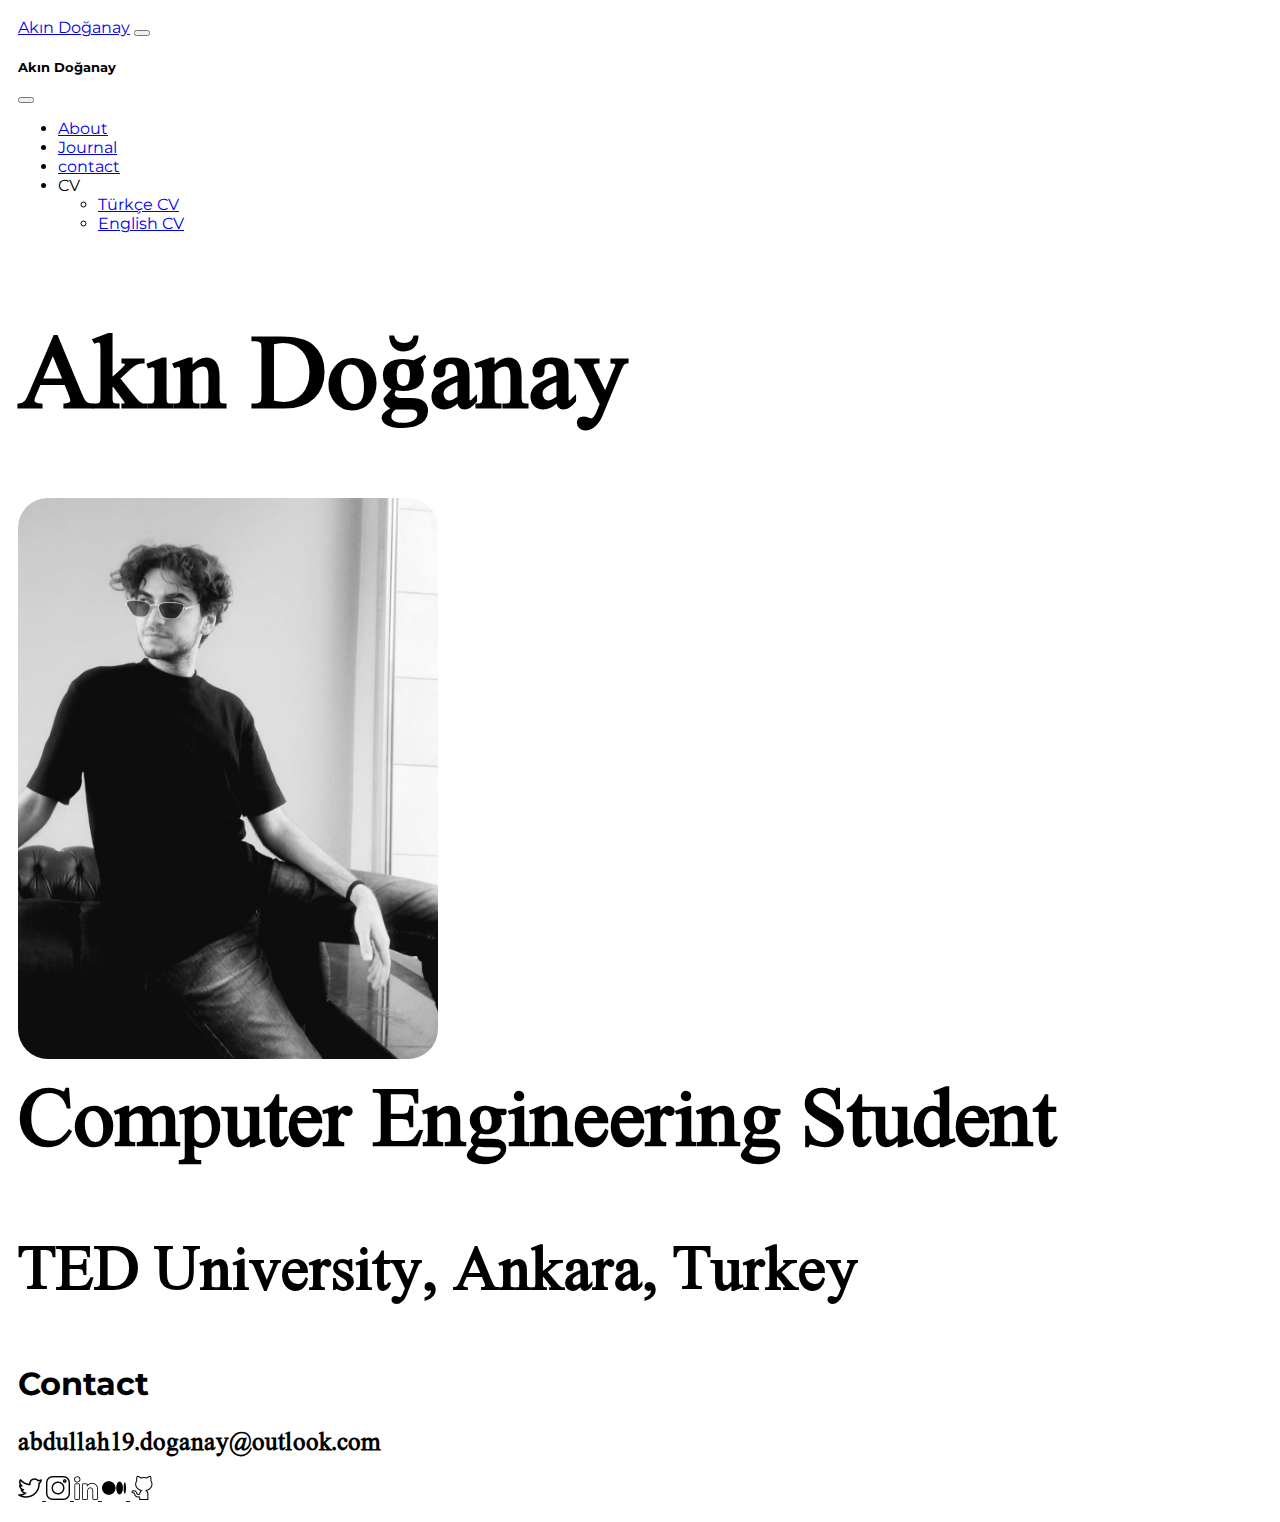
<file: index.html>
<html lang="en" dir="ltr">

<head>
  <meta charset="utf-8">
  <title>Akın Doğanay</title>
  <link rel="stylesheet" href="styles.css">
  <link href="https://cdn.jsdelivr.net/npm/bootstrap@5.2.0-beta1/dist/css/bootstrap.min.css" rel="stylesheet" integrity="sha384-0evHe/X+R7YkIZDRvuzKMRqM+OrBnVFBL6DOitfPri4tjfHxaWutUpFmBp4vmVor" crossorigin="anonymous">
  <script src="https://cdn.jsdelivr.net/npm/bootstrap@5.2.0-beta1/dist/js/bootstrap.bundle.min.js" integrity="sha384-pprn3073KE6tl6bjs2QrFaJGz5/SUsLqktiwsUTF55Jfv3qYSDhgCecCxMW52nD2" crossorigin="anonymous"></script>
  <link rel="preconnect" href="https://fonts.googleapis.com">
  <link rel="preconnect" href="https://fonts.gstatic.com" crossorigin>
  <link href="https://fonts.googleapis.com/css2?family=Montserrat:wght@300&display=swap" rel="stylesheet">
  <link href="https://fonts.googleapis.com/css2?family=Nuosu+SIL&display=swap" rel="stylesheet">
</head>

<body>
  <section class="title">
    <nav class="navbar navbar-expand-lg">
      <div class="container">
        <a class="navbar-brand btn btn-outline-dark border border-2 border-dark rounded-5" href="index.html">Akın Doğanay</a>
        <button class="navbar-toggler btn border border-2 border-dark rounded-5" type="button" data-bs-toggle="collapse" data-bs-target="#offcanvas" aria-controls="navbarNav" aria-expanded="false" aria-label="Toggle navigation">
          <span class="navbar-toggler-icon"></span>
        </button>
        <div class="offcanvas offcanvas-end" data-bs-scroll="true" tabindex="-1" id="offcanvas" aria-labelledby="offcanvasLabel">
          <div class="offcanvas-header">
            <h5 class="offcanvas-title" id="offcanvasLabel">Akın Doğanay</h5>
            <button class="navbar-toggler btn border border-2 border-dark rounded-5" type="button" data-bs-dismiss="offcanvas" data-bs-toggle="collapse" data-bs-target="#offcanvas" aria-controls="navbarNav" aria-expanded="false"
              aria-label="Toggle navigation">
              <span class="navbar-toggler-icon"></span>
            </button>
          </div>
          <div class="offcanvas-body">
            <ul class="navbar navbar-nav ms-auto">
              <li class="nav-item">
                <a class="btn btn-outline-dark border border-2 border-dark rounded-5" href="about.html">About</a>
              </li>
              <li class="nav-item">
                <a class="btn btn-outline-dark border border-2 border-dark rounded-5" href="journal.html">Journal</a>
              </li>
              <li class="nav-item">
                <a class="btn btn-outline-dark border border-2 border-dark rounded-5" href="contact.html">contact</a>
              </li>
              <li class="nav-item dropdown">
                <a class="nav-link dropdown-toggle btn btn-outline-dark border border-2 border-dark rounded-5" id="navbarDropdown" role="button" data-bs-toggle="dropdown" aria-expanded="false">CV</a>
                <ul class="dropdown-menu" aria-labelledby="navbarDropdown">
                  <li>
                    <a class="dropdown-item" href="Abdullah Doganay CV-TR.pdf">Türkçe CV</a>
                  </li>
                  <li>
                    <a class="dropdown-item" href="Abdullah Doganay CV-Eng.pdf">English CV</a>
                  </li>
                </ul>
              </li>
            </ul>
          </div>
        </div>
      </div>
    </nav>
    <div class="row mt-5 ms-5">
      <div class="col-lg-8">
        <h1 class="title1">Akın Doğanay</h1>
      </div>
    </div>
    <div class="row m-5">
      <div class="col-lg-4">
        <img class="title-image" src="images/main/title-image.jpeg" alt="title-image">
      </div>
      <div class="col-lg-7 ms-2">
        <h3 class="title2">Computer Engineering Student</h3>
        <div class="row mt-5">
          <div class="col">
          </div>
        </div>
        <div class="row">
          <div class="col-lg-5">
          </div>
          <div class="col-lg-7 mt-5">
            <h3 class="title3">TED University, Ankara, Turkey</h3>
          </div>
        </div>
      </div>
    </div>
  </section>
  <section class="bodyBody">
    <div class=" row m-5">
      <div class="col">
        <h1 class="footerContact rounded-5 border border-2 text-center border-dark mt-2">Contact</h1>
        <h2 class="title text-center">abdullah19.doganay@outlook.com</h2>
        <div class="text-center">
          <a class="btn btn-outline-secondary border border-2 border-dark rounded-5" href="https://twitter.com/panpukinus">
            <img src="images/main/twitter.png" alt="twitter">
          </a>
          <a class="btn btn-outline-secondary border border-2 border-dark rounded-5" href="https://www.instagram.com/abdgnay/">
            <img src="images/main/instagram.png" alt="instagram">
          </a>
          <a class="btn btn-outline-secondary border border-2 border-dark rounded-5" href="https://www.linkedin.com/in/abdullah-d-7a2164227/?locale=en_US">
            <img src="images/main/linkedin.png" alt="linkedin">
          </a>
          <a class="btn btn-outline-secondary border border-2 border-dark rounded-5" href="https://medium.com/@AAkinDoganay">
            <img src="images/main/medium.png" alt="medium">
          </a>
          <a class="btn btn-outline-secondary border border-2 border-dark rounded-5" href="https://github.com/abdullahdoganay">
            <img src="images/main/github.png" alt="gihub">
          </a>
        </div>
      </div>
    </div>
  </section>
</body>

</html>
</file>
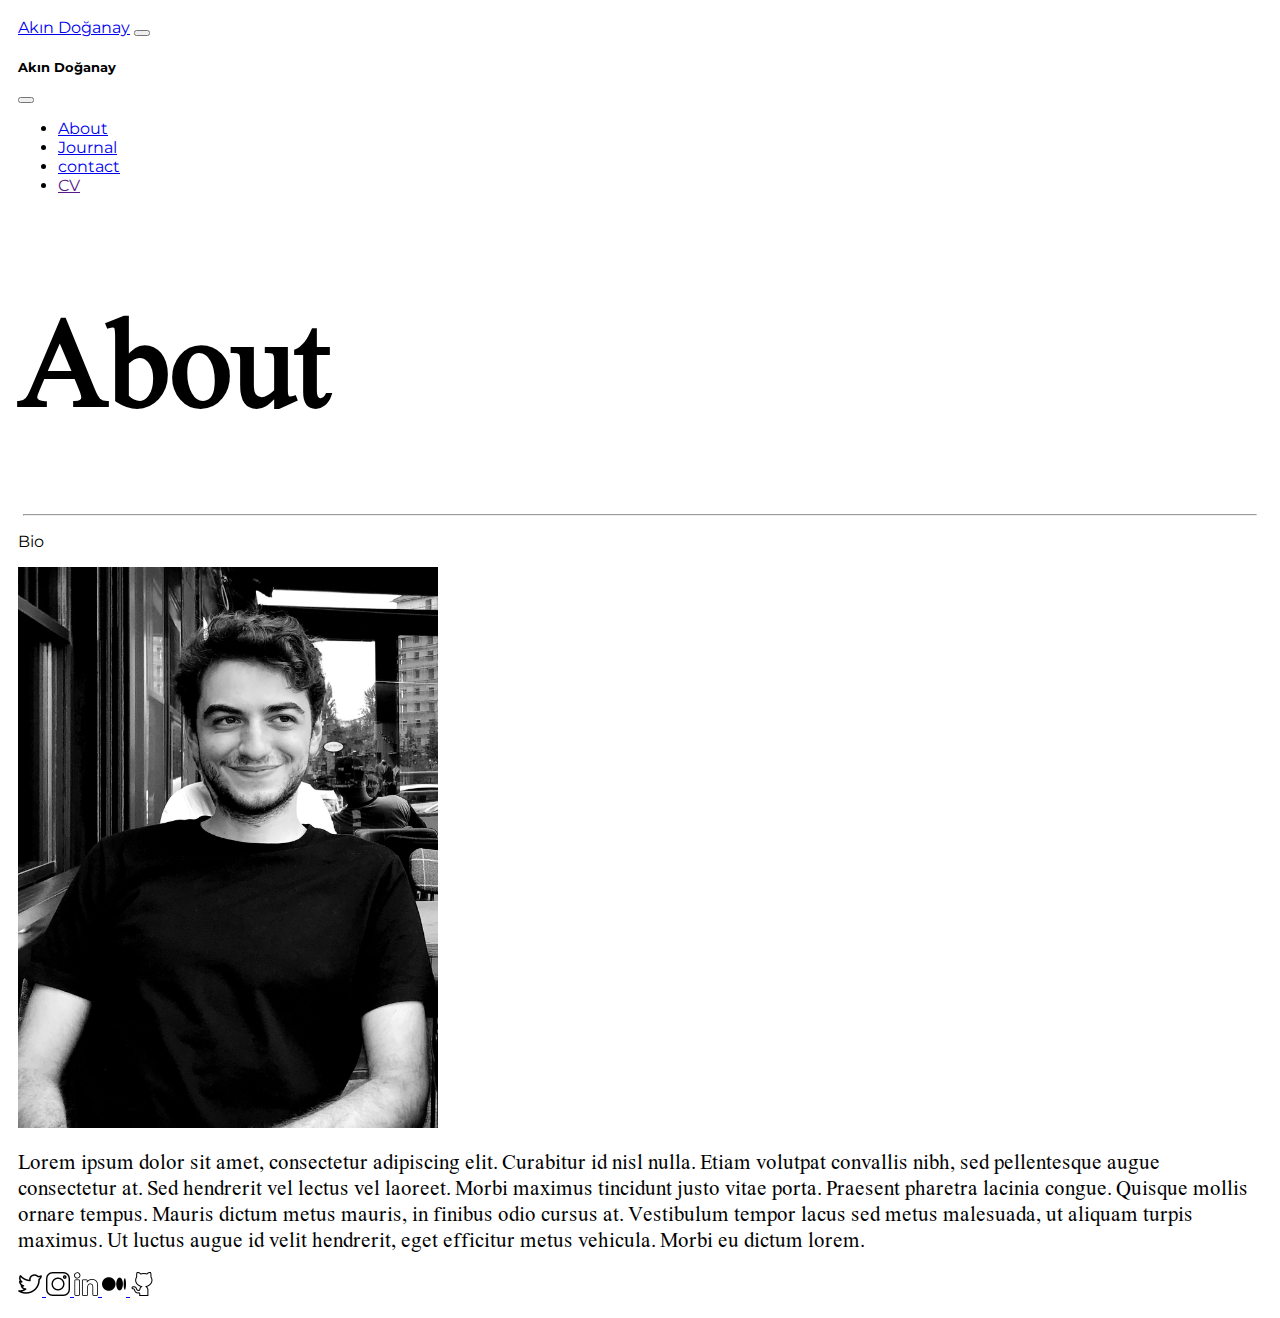
<file: about.html>
<html lang="en" dir="ltr">

<head>
  <meta charset="utf-8">
  <title>Akın Doğanay</title>
  <link rel="stylesheet" href="styles.css">
  <link href="https://cdn.jsdelivr.net/npm/bootstrap@5.2.0-beta1/dist/css/bootstrap.min.css" rel="stylesheet" integrity="sha384-0evHe/X+R7YkIZDRvuzKMRqM+OrBnVFBL6DOitfPri4tjfHxaWutUpFmBp4vmVor" crossorigin="anonymous">
  <script src="https://cdn.jsdelivr.net/npm/bootstrap@5.2.0-beta1/dist/js/bootstrap.bundle.min.js" integrity="sha384-pprn3073KE6tl6bjs2QrFaJGz5/SUsLqktiwsUTF55Jfv3qYSDhgCecCxMW52nD2" crossorigin="anonymous"></script>
  <link rel="preconnect" href="https://fonts.googleapis.com">
  <link rel="preconnect" href="https://fonts.gstatic.com" crossorigin>
  <link href="https://fonts.googleapis.com/css2?family=Montserrat:wght@300&display=swap" rel="stylesheet">
  <link href="https://fonts.googleapis.com/css2?family=Nuosu+SIL&display=swap" rel="stylesheet">
<body>
  <nav class="navbar navbar-expand-lg">
    <div class="container">
      <a class="navbar-brand btn btn-outline-dark border border-2 border-dark rounded-5" href="index.html">Akın Doğanay</a>
      <button class="navbar-toggler btn border border-2 border-dark rounded-5" type="button" data-bs-toggle="collapse" data-bs-target="#offcanvas" aria-controls="navbarNav" aria-expanded="false" aria-label="Toggle navigation">
        <span class="navbar-toggler-icon"></span>
      </button>
      <div class="offcanvas offcanvas-end" data-bs-scroll="true" tabindex="-1" id="offcanvas" aria-labelledby="offcanvasLabel">
        <div class="offcanvas-header">
          <h5 class="offcanvas-title" id="offcanvasLabel">Akın Doğanay</h5>
          <button class="navbar-toggler btn border border-2 border-dark rounded-5" type="button" data-bs-dismiss="offcanvas" data-bs-toggle="collapse" data-bs-target="#offcanvas" aria-controls="navbarNav" aria-expanded="false"
            aria-label="Toggle navigation">
            <span class="navbar-toggler-icon"></span>
          </button>
        </div>
        <div class="offcanvas-body">
          <ul class="navbar navbar-nav ms-auto">
            <li class="nav-item">
              <a class="btn btn-outline-dark border border-2 border-dark rounded-5" href="about.html" >About</a>
            </li>
            <li class="nav-item">
              <a class="btn btn-outline-dark border border-2 border-dark rounded-5" href="journal.html">Journal</a>
            </li>
            <li class="nav-item">
              <a class="btn btn-outline-dark border border-2 border-dark rounded-5" href="contact.html">contact</a>
            </li>
            <li class="nav-item">
              <a class="btn btn-outline-dark border border-2 border-dark rounded-5" href="">CV</a>
            </li>
          </ul>
        </div>
      </div>
    </div>
  </nav>
  <div class="row">
    <div class="col-lg-6 m-4">
      <h1 class="title aboutTitle">About</h1>
    </div>
  </div>
  <hr>
  <div class="row">
    <div class="col-lg-1">
      <p class="font1 text-center border border-2 border-dark rounded-5">Bio</p>
    </div>
  </div>
  <div class="row m-5">
    <div class="col-lg-4">
      <img class="about-image rounded-5" src="images/main/aboutImage.jpeg" alt="about-image">
    </div>
    <div class="col-lg-2">
    </div>
    <div class="col-lg-6 mt-5">
      <p class="title aboutText">Lorem ipsum dolor sit amet, consectetur adipiscing elit. Curabitur id nisl nulla. Etiam volutpat convallis nibh, sed pellentesque augue consectetur at. Sed hendrerit vel lectus vel laoreet. Morbi maximus tincidunt
        justo vitae porta.
        Praesent
        pharetra lacinia congue. Quisque mollis ornare tempus. Mauris dictum metus mauris, in finibus odio cursus at. Vestibulum tempor lacus sed metus malesuada, ut aliquam turpis maximus. Ut luctus augue id velit hendrerit, eget efficitur metus
        vehicula. Morbi eu dictum lorem.
      </p>
    </div>
  </div>
  <footer class=>
    <div class="text-center">
      <a class="btn btn-outline-secondary border border-2 border-dark rounded-5" href="https://twitter.com/panpukinus">
        <img src="images/main/twitter.png" alt="twitter">
      </a>
      <a class="btn btn-outline-secondary border border-2 border-dark rounded-5" href="https://www.instagram.com/abdgnay/">
        <img src="images/main/instagram.png" alt="instagram">
      </a>
      <a class="btn btn-outline-secondary border border-2 border-dark rounded-5" href="https://www.linkedin.com/in/abdullah-d-7a2164227/?locale=en_US">
        <img src="images/main/linkedin.png" alt="linkedin">
      </a>
      <a class="btn btn-outline-secondary border border-2 border-dark rounded-5" href="https://medium.com/@AAkinDoganay">
        <img src="images/main/medium.png" alt="medium">
      </a>
      <a class="btn btn-outline-secondary border border-2 border-dark rounded-5" href="https://github.com/abdullahdoganay">
        <img src="images/main/github.png" alt="gihub">
      </a>
    </div>
  </footer>
</body>
</html>
</file>
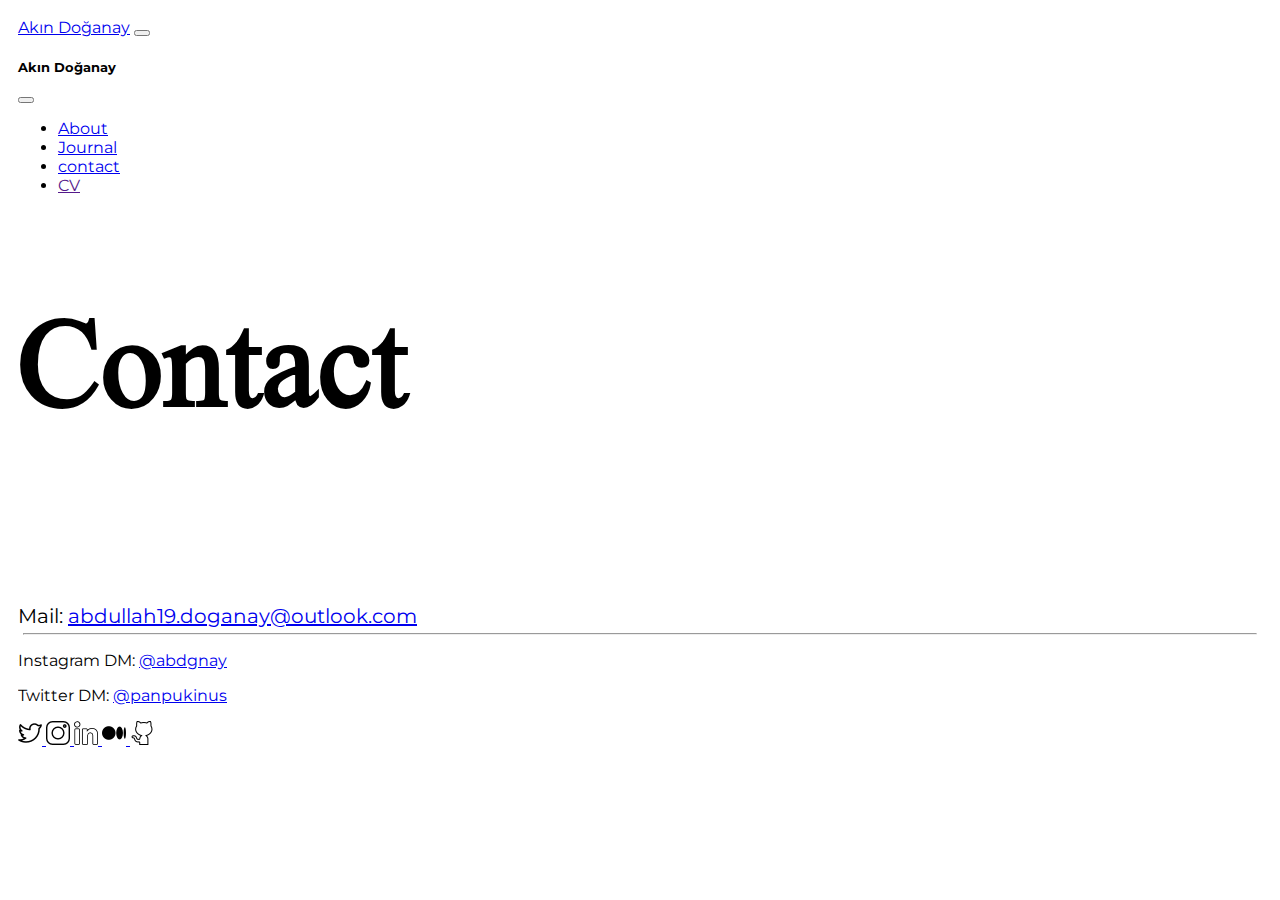
<file: contact.html>
<html lang="en" dir="ltr">

<head>
  <meta charset="utf-8">
  <title>Akın Doğanay</title>
  <link rel="stylesheet" href="styles.css">
  <link href="https://cdn.jsdelivr.net/npm/bootstrap@5.2.0-beta1/dist/css/bootstrap.min.css" rel="stylesheet" integrity="sha384-0evHe/X+R7YkIZDRvuzKMRqM+OrBnVFBL6DOitfPri4tjfHxaWutUpFmBp4vmVor" crossorigin="anonymous">
  <script src="https://cdn.jsdelivr.net/npm/bootstrap@5.2.0-beta1/dist/js/bootstrap.bundle.min.js" integrity="sha384-pprn3073KE6tl6bjs2QrFaJGz5/SUsLqktiwsUTF55Jfv3qYSDhgCecCxMW52nD2" crossorigin="anonymous"></script>
  <link rel="preconnect" href="https://fonts.googleapis.com">
  <link rel="preconnect" href="https://fonts.gstatic.com" crossorigin>
  <link href="https://fonts.googleapis.com/css2?family=Montserrat:wght@300&display=swap" rel="stylesheet">
  <link href="https://fonts.googleapis.com/css2?family=Nuosu+SIL&display=swap" rel="stylesheet">
</head>

<body>
  <nav class="navbar navbar-expand-lg">
    <div class="container">
      <a class="navbar-brand btn btn-outline-dark border border-2 border-dark rounded-5" href="index.html">Akın Doğanay</a>
      <button class="navbar-toggler btn border border-2 border-dark rounded-5" type="button" data-bs-toggle="collapse" data-bs-target="#offcanvas" aria-controls="navbarNav" aria-expanded="false" aria-label="Toggle navigation">
        <span class="navbar-toggler-icon"></span>
      </button>
      <div class="offcanvas offcanvas-end" data-bs-scroll="true" tabindex="-1" id="offcanvas" aria-labelledby="offcanvasLabel">
        <div class="offcanvas-header">
          <h5 class="offcanvas-title" id="offcanvasLabel">Akın Doğanay</h5>
          <button class="navbar-toggler btn border border-2 border-dark rounded-5" type="button" data-bs-dismiss="offcanvas" data-bs-toggle="collapse" data-bs-target="#offcanvas" aria-controls="navbarNav" aria-expanded="false"
            aria-label="Toggle navigation">
            <span class="navbar-toggler-icon"></span>
          </button>
        </div>
        <div class="offcanvas-body">
          <ul class="navbar navbar-nav ms-auto">
            <li class="nav-item">
              <a class="btn btn-outline-dark border border-2 border-dark rounded-5" href="about.html" >About</a>
            </li>
            <li class="nav-item">
              <a class="btn btn-outline-dark border border-2 border-dark rounded-5" href="journal.html">Journal</a>
            </li>
            <li class="nav-item">
              <a class="btn btn-outline-dark border border-2 border-dark rounded-5" href="contact.html">contact</a>
            </li>
            <li class="nav-item">
              <a class="btn btn-outline-dark border border-2 border-dark rounded-5" href="">CV</a>
            </li>
          </ul>
        </div>
      </div>
    </div>
  </nav>
  <div class="title row mt-5 mr-1">
    <div class="col-lg-4">
      <h1 class="title aboutTitle">Contact</h1>
    </div>
    <div class="col-lg-4">
    </div>
    <div class="col-lg-4">
      <p class="font1 fs-4 contactMail "> Mail: <a class="text-dark" href="mailto:abdullah19.doganay@outlook.com">abdullah19.doganay@outlook.com</a></p>
    </div>
  </div>
  <hr>
  <div class="title row m-5">
    <div class="col-lg-6">
      <p class="font1 fs-4">Instagram DM: <a class="text-dark" href="https://www.instagram.com/abdgnay/">@abdgnay</a> </p>
      <p class="font1 fs-4">Twitter DM: <a class="text-dark" href="https://twitter.com/panpukinus">@panpukinus</a> </p>

    </div>
    <footer class="mt-5">
      <div class="text-center">
        <a class="btn btn-outline-secondary border border-2 border-dark rounded-5" href="https://twitter.com/panpukinus">
          <img src="images/main/twitter.png" alt="twitter">
        </a>
        <a class="btn btn-outline-secondary border border-2 border-dark rounded-5" href="https://www.instagram.com/abdgnay/">
          <img src="images/main/instagram.png" alt="instagram">
        </a>
        <a class="btn btn-outline-secondary border border-2 border-dark rounded-5" href="https://www.linkedin.com/in/abdullah-d-7a2164227/?locale=en_US">
          <img src="images/main/linkedin.png" alt="linkedin">
        </a>
        <a class="btn btn-outline-secondary border border-2 border-dark rounded-5" href="https://medium.com/@AAkinDoganay">
          <img src="images/main/medium.png" alt="medium">
        </a>
        <a class="btn btn-outline-secondary border border-2 border-dark rounded-5" href="https://github.com/abdullahdoganay">
          <img src="images/main/github.png" alt="gihub">
        </a>
      </div>
    </footer>
  </div>
</body>

</html>
</file>
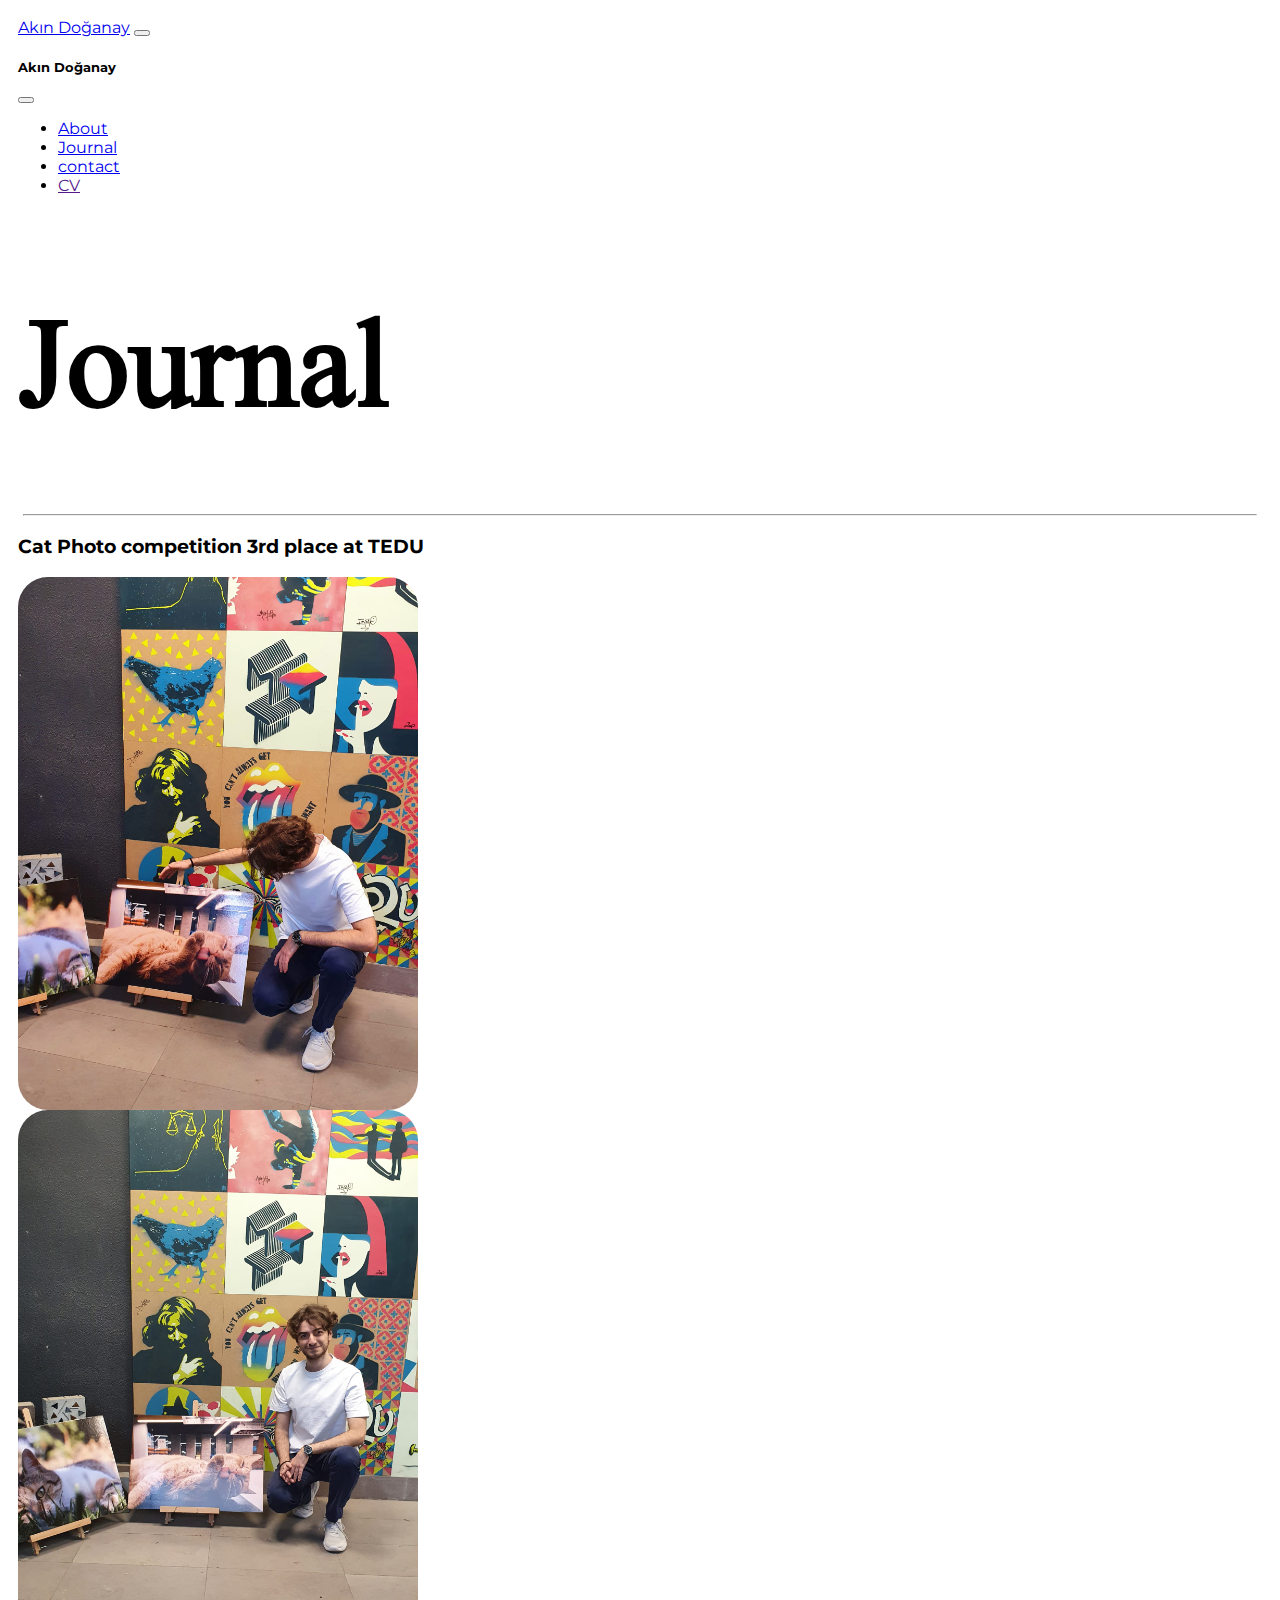
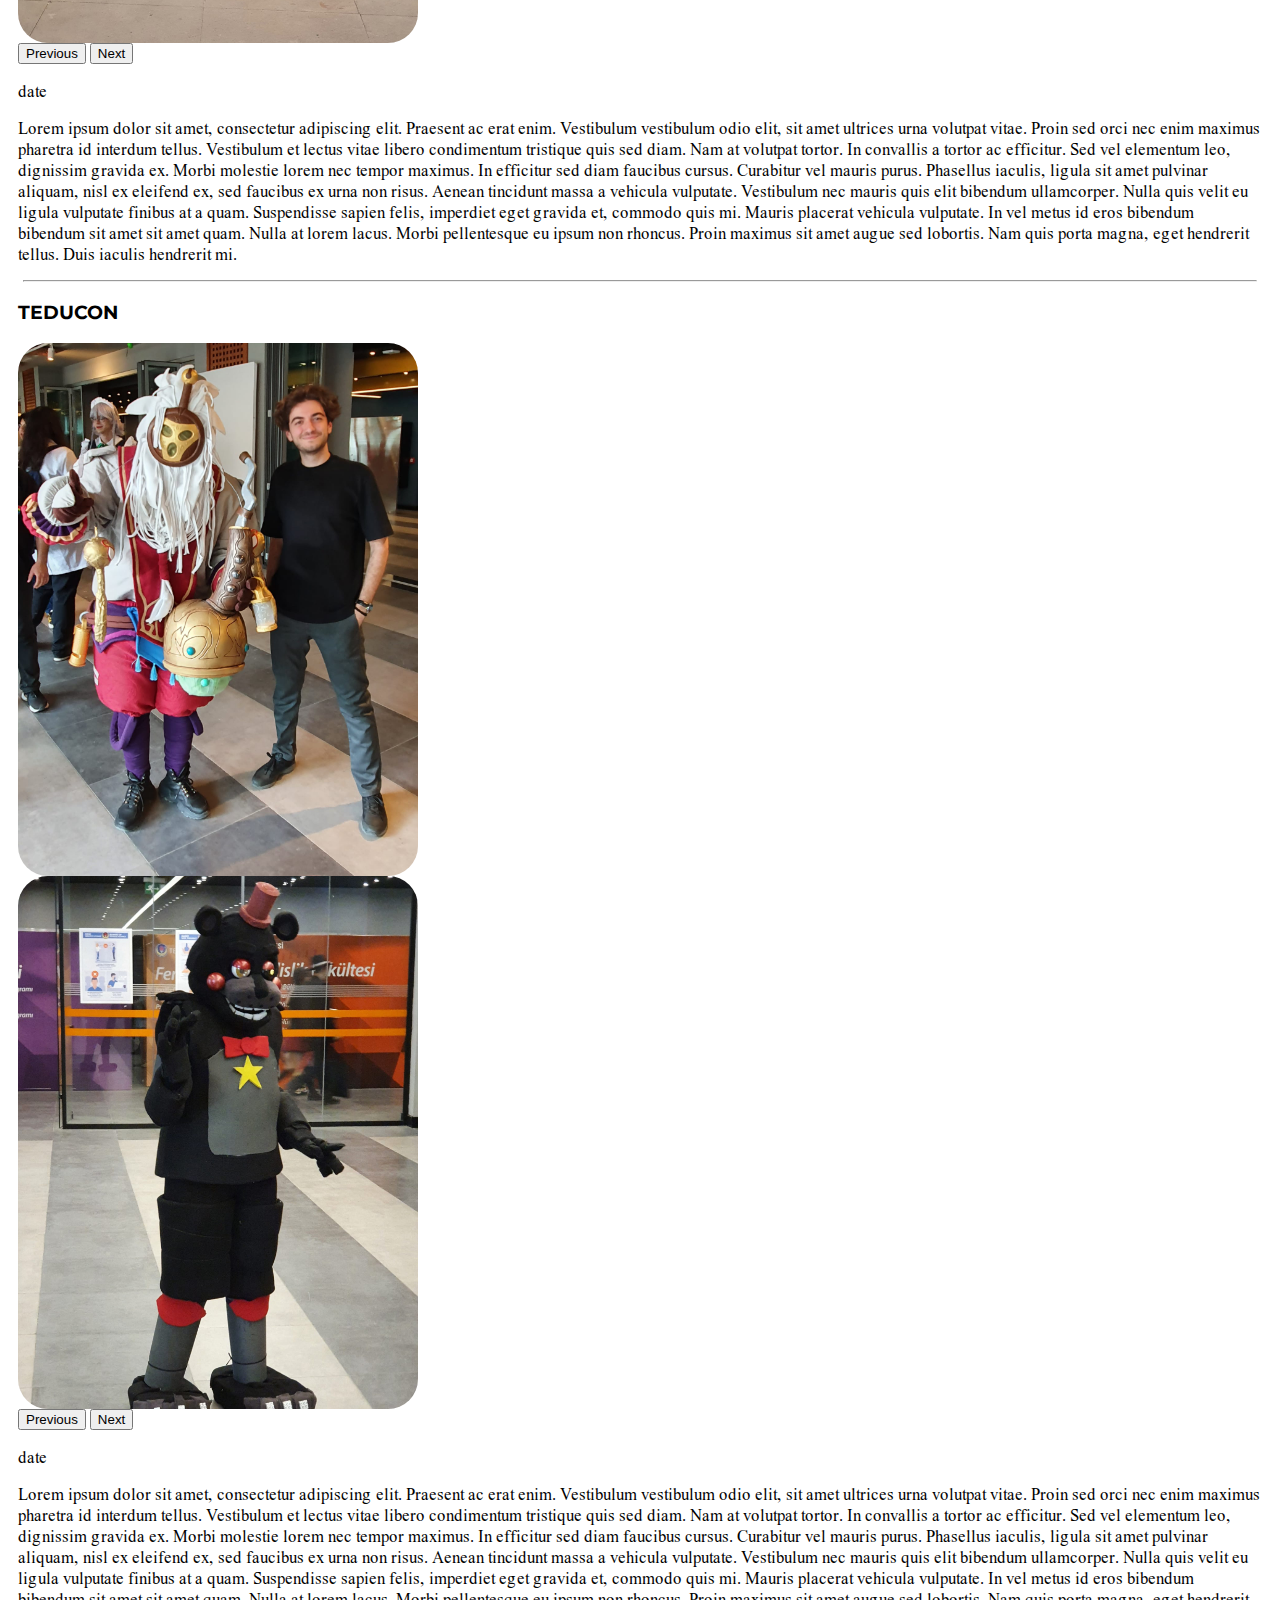
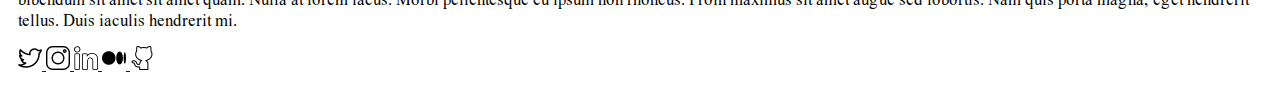
<file: journal.html>
<html lang="en" dir="ltr">
<head>
  <meta charset="utf-8">
  <title>Akın Journal</title>
  <link rel="stylesheet" href="styles.css">
  <link href="https://cdn.jsdelivr.net/npm/bootstrap@5.2.0-beta1/dist/css/bootstrap.min.css" rel="stylesheet" integrity="sha384-0evHe/X+R7YkIZDRvuzKMRqM+OrBnVFBL6DOitfPri4tjfHxaWutUpFmBp4vmVor" crossorigin="anonymous">
  <script src="https://cdn.jsdelivr.net/npm/bootstrap@5.2.0-beta1/dist/js/bootstrap.bundle.min.js" integrity="sha384-pprn3073KE6tl6bjs2QrFaJGz5/SUsLqktiwsUTF55Jfv3qYSDhgCecCxMW52nD2" crossorigin="anonymous"></script>
  <link rel="preconnect" href="https://fonts.googleapis.com">
  <link rel="preconnect" href="https://fonts.gstatic.com" crossorigin>
  <link href="https://fonts.googleapis.com/css2?family=Montserrat:wght@300&display=swap" rel="stylesheet">
  <link href="https://fonts.googleapis.com/css2?family=Nuosu+SIL&display=swap" rel="stylesheet">
</head>
<body>
  <nav class="navbar navbar-expand-lg">
    <div class="container">
      <a class="navbar-brand btn btn-outline-dark border border-2 border-dark rounded-5" href="index.html">Akın Doğanay</a>
      <button class="navbar-toggler btn border border-2 border-dark rounded-5" type="button" data-bs-toggle="collapse" data-bs-target="#offcanvas" aria-controls="navbarNav" aria-expanded="false" aria-label="Toggle navigation">
        <span class="navbar-toggler-icon"></span>
      </button>
      <div class="offcanvas offcanvas-end" data-bs-scroll="true" tabindex="-1" id="offcanvas" aria-labelledby="offcanvasLabel">
        <div class="offcanvas-header">
          <h5 class="offcanvas-title" id="offcanvasLabel">Akın Doğanay</h5>
          <button class="navbar-toggler btn border border-2 border-dark rounded-5" type="button" data-bs-dismiss="offcanvas" data-bs-toggle="collapse" data-bs-target="#offcanvas" aria-controls="navbarNav" aria-expanded="false"
            aria-label="Toggle navigation">
            <span class="navbar-toggler-icon"></span>
          </button>
        </div>
        <div class="offcanvas-body">
          <ul class="navbar navbar-nav ms-auto">
            <li class="nav-item">
              <a class="btn btn-outline-dark border border-2 border-dark rounded-5" href="about.html" >About</a>
            </li>
            <li class="nav-item">
              <a class="btn btn-outline-dark border border-2 border-dark rounded-5" href="journal.html">Journal</a>
            </li>
            <li class="nav-item">
              <a class="btn btn-outline-dark border border-2 border-dark rounded-5" href="contact.html">contact</a>
            </li>
            <li class="nav-item">
              <a class="btn btn-outline-dark border border-2 border-dark rounded-5" href="">CV</a>
            </li>
          </ul>
        </div>
      </div>
    </div>
  </nav>
  <div class="row">
    <div class="col-lg-6 m-4">
      <h1 class="title aboutTitle">Journal</h1>
    </div>
  </div>
  <hr>
  <div class="row ">
    <div class="col-1">
    </div>
    <div class="col-4">
      <h3 class="font1 text-center border border-2 border-dark rounded-5">Cat Photo competition 3rd place at TEDU</h3>
      <div id="teduphotos" class="carousel slide" data-bs-ride="carousel">
        <div class="carousel-inner">
          <div class="carousel-item active">
            <img src="images/teduPhoto/catPhoto.jpeg" class="d-block w-100 journal-photos" alt="catwme">
          </div>
          <div class="carousel-item">
            <img src="images/teduPhoto/catPhoto3.jpeg" class="d-block w-100 journal-photos" alt="catwm">
          </div>
        </div>
        <button class="carousel-control-prev" type="button" data-bs-target="#teduphotos" data-bs-slide="prev">
          <span class="carousel-control-prev-icon" aria-hidden="true"></span>
          <span class="visually-hidden">Previous</span>
        </button>
        <button class="carousel-control-next" type="button" data-bs-target="#teduphotos" data-bs-slide="next">
          <span class="carousel-control-next-icon" aria-hidden="true"></span>
          <span class="visually-hidden">Next</span>
        </button>
      </div>
    </div>
    <div class="col-lg-5 mt-5 title">
      <p class="fs-3">date</p>
      <p class="fs-5">Lorem ipsum dolor sit amet, consectetur adipiscing elit. Praesent ac erat enim. Vestibulum vestibulum odio elit, sit amet ultrices urna volutpat vitae. Proin sed orci nec enim maximus pharetra id interdum tellus. Vestibulum et
        lectus vitae libero condimentum tristique quis sed diam. Nam at volutpat tortor. In convallis a tortor ac efficitur. Sed vel elementum leo, dignissim gravida ex. Morbi molestie lorem nec tempor maximus.

        In efficitur sed diam faucibus cursus. Curabitur vel mauris purus. Phasellus iaculis, ligula sit amet pulvinar aliquam, nisl ex eleifend ex, sed faucibus ex urna non risus. Aenean tincidunt massa a vehicula vulputate. Vestibulum nec mauris
        quis elit bibendum ullamcorper. Nulla quis velit eu ligula vulputate finibus at a quam. Suspendisse sapien felis, imperdiet eget gravida et, commodo quis mi. Mauris placerat vehicula vulputate. In vel metus id eros bibendum bibendum sit amet
        sit amet quam. Nulla at lorem lacus. Morbi pellentesque eu ipsum non rhoncus. Proin maximus sit amet augue sed lobortis. Nam quis porta magna, eget hendrerit tellus. Duis iaculis hendrerit mi.
      </p>
    </div>
  </div>
  <hr>
  <div class="row ">
    <div class="col-1">
    </div>
    <div class="col-4">
      <h3 class="font1 text-center border border-2 border-dark rounded-5">TEDUCON</h3>
      <div id="teducon" class="carousel slide" data-bs-ride="carousel">
        <div class="carousel-inner">
          <div class="carousel-item active">
            <img src="images/teducon/teducon1.jpeg" class="d-block w-100 journal-photos" alt="teducon">
          </div>
          <div class="carousel-item">
            <img src="images/teducon/teducon2.jpeg" class="d-block w-100 journal-photos" alt="teducon">
          </div>
        </div>
        <button class="carousel-control-prev" type="button" data-bs-target="#teducon" data-bs-slide="prev">
          <span class="carousel-control-prev-icon" aria-hidden="true"></span>
          <span class="visually-hidden">Previous</span>
        </button>
        <button class="carousel-control-next" type="button" data-bs-target="#teducon" data-bs-slide="next">
          <span class="carousel-control-next-icon" aria-hidden="true"></span>
          <span class="visually-hidden">Next</span>
        </button>
      </div>
    </div>
    <div class="col-lg-5 mt-5 title">
      <p>date</p>
      <p class="fs-5">Lorem ipsum dolor sit amet, consectetur adipiscing elit. Praesent ac erat enim. Vestibulum vestibulum odio elit, sit amet ultrices urna volutpat vitae. Proin sed orci nec enim maximus pharetra id interdum tellus. Vestibulum et
        lectus vitae libero condimentum tristique quis sed diam. Nam at volutpat tortor. In convallis a tortor ac efficitur. Sed vel elementum leo, dignissim gravida ex. Morbi molestie lorem nec tempor maximus.

        In efficitur sed diam faucibus cursus. Curabitur vel mauris purus. Phasellus iaculis, ligula sit amet pulvinar aliquam, nisl ex eleifend ex, sed faucibus ex urna non risus. Aenean tincidunt massa a vehicula vulputate. Vestibulum nec mauris
        quis elit bibendum ullamcorper. Nulla quis velit eu ligula vulputate finibus at a quam. Suspendisse sapien felis, imperdiet eget gravida et, commodo quis mi. Mauris placerat vehicula vulputate. In vel metus id eros bibendum bibendum sit amet
        sit amet quam. Nulla at lorem lacus. Morbi pellentesque eu ipsum non rhoncus. Proin maximus sit amet augue sed lobortis. Nam quis porta magna, eget hendrerit tellus. Duis iaculis hendrerit mi.</p>
    </div>
  </div>
  <footer class="mt-5">
    <div class="text-center">
      <a class="btn btn-outline-secondary border border-2 border-dark rounded-5" href="https://twitter.com/panpukinus">
        <img src="images/main/twitter.png" alt="twitter">
      </a>
      <a class="btn btn-outline-secondary border border-2 border-dark rounded-5" href="https://www.instagram.com/abdgnay/">
        <img src="images/main/instagram.png" alt="instagram">
      </a>
      <a class="btn btn-outline-secondary border border-2 border-dark rounded-5" href="https://www.linkedin.com/in/abdullah-d-7a2164227/?locale=en_US">
        <img src="images/main/linkedin.png" alt="linkedin">
      </a>
      <a class="btn btn-outline-secondary border border-2 border-dark rounded-5" href="https://medium.com/@AAkinDoganay">
        <img src="images/main/medium.png" alt="medium">
      </a>
      <a class="btn btn-outline-secondary border border-2 border-dark rounded-5" href="https://github.com/abdullahdoganay">
        <img src="images/main/github.png" alt="gihub">
      </a>
    </div>
  </footer>
</body>
</html>
</file>
<file: styles.css>
body {
  padding: 10px;
}

.title-image {
  text-align: center;
  border-radius: 30px;
  width: 420px;
}

.selam {
  margin-top: 20px;
}

hr {
  margin: 5px;
}

.about-image {
  width: 420px;
}

.aboutTitle {
  font-size: 120px;
}

.title1 {
  font-size: 100px;
}

.journal-photos {
  width: 400px;
  border-radius: 30px;
}

.title2 {
  font-size: 80px;
  margin: 0;
  padding: 0;
}

.title3 {
  font-size: 60px;
}

.contactMail {
  margin-top: 170px;
  padding-bottom: 0;
  margin-bottom: 0;
  font-size: 20px;
}

.font1 {
  font-family: 'Montserrat', sans-serif;
}

.navbar {
  font-family: 'Montserrat', sans-serif;
}

.title {
  font-family: 'Nuosu SIL', serif;
}

.footerContact {
  font-family: 'Montserrat', sans-serif;
}

.aboutText {
  font-size: 20px;
}
</file>
